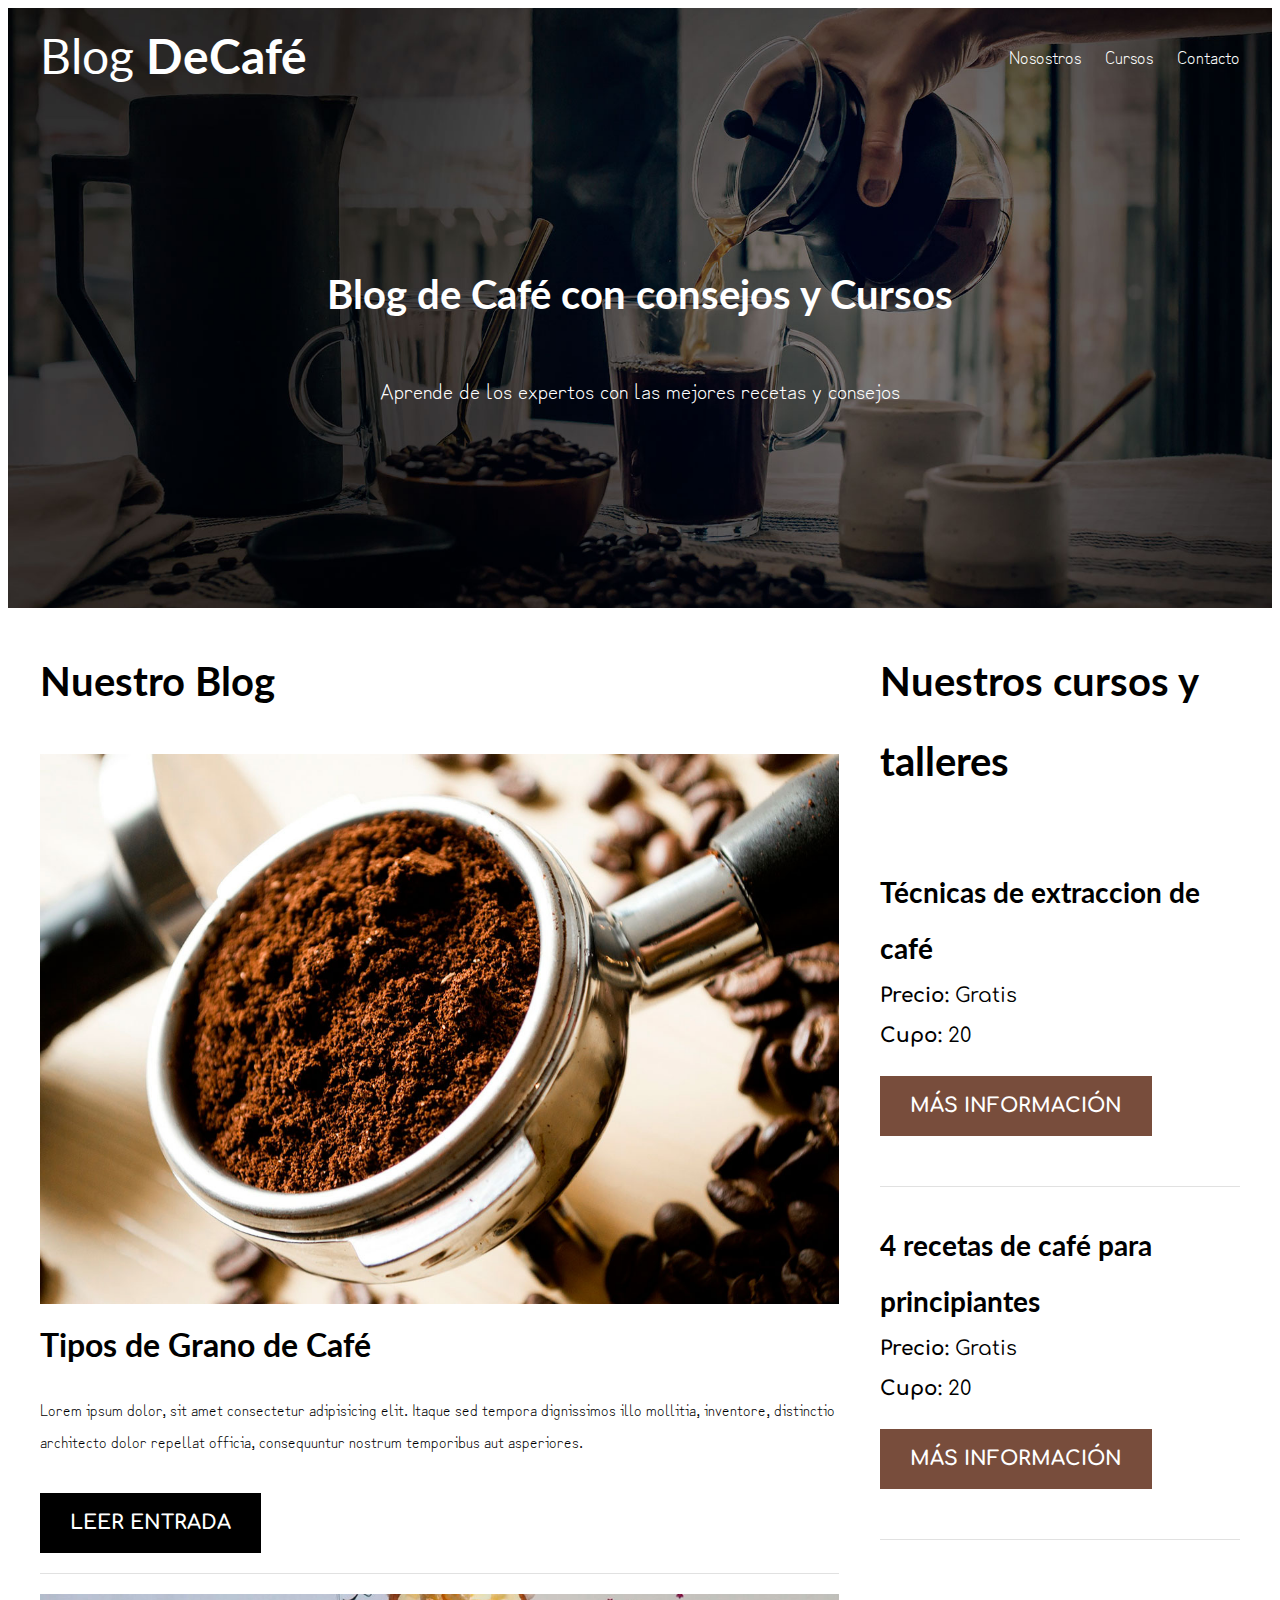
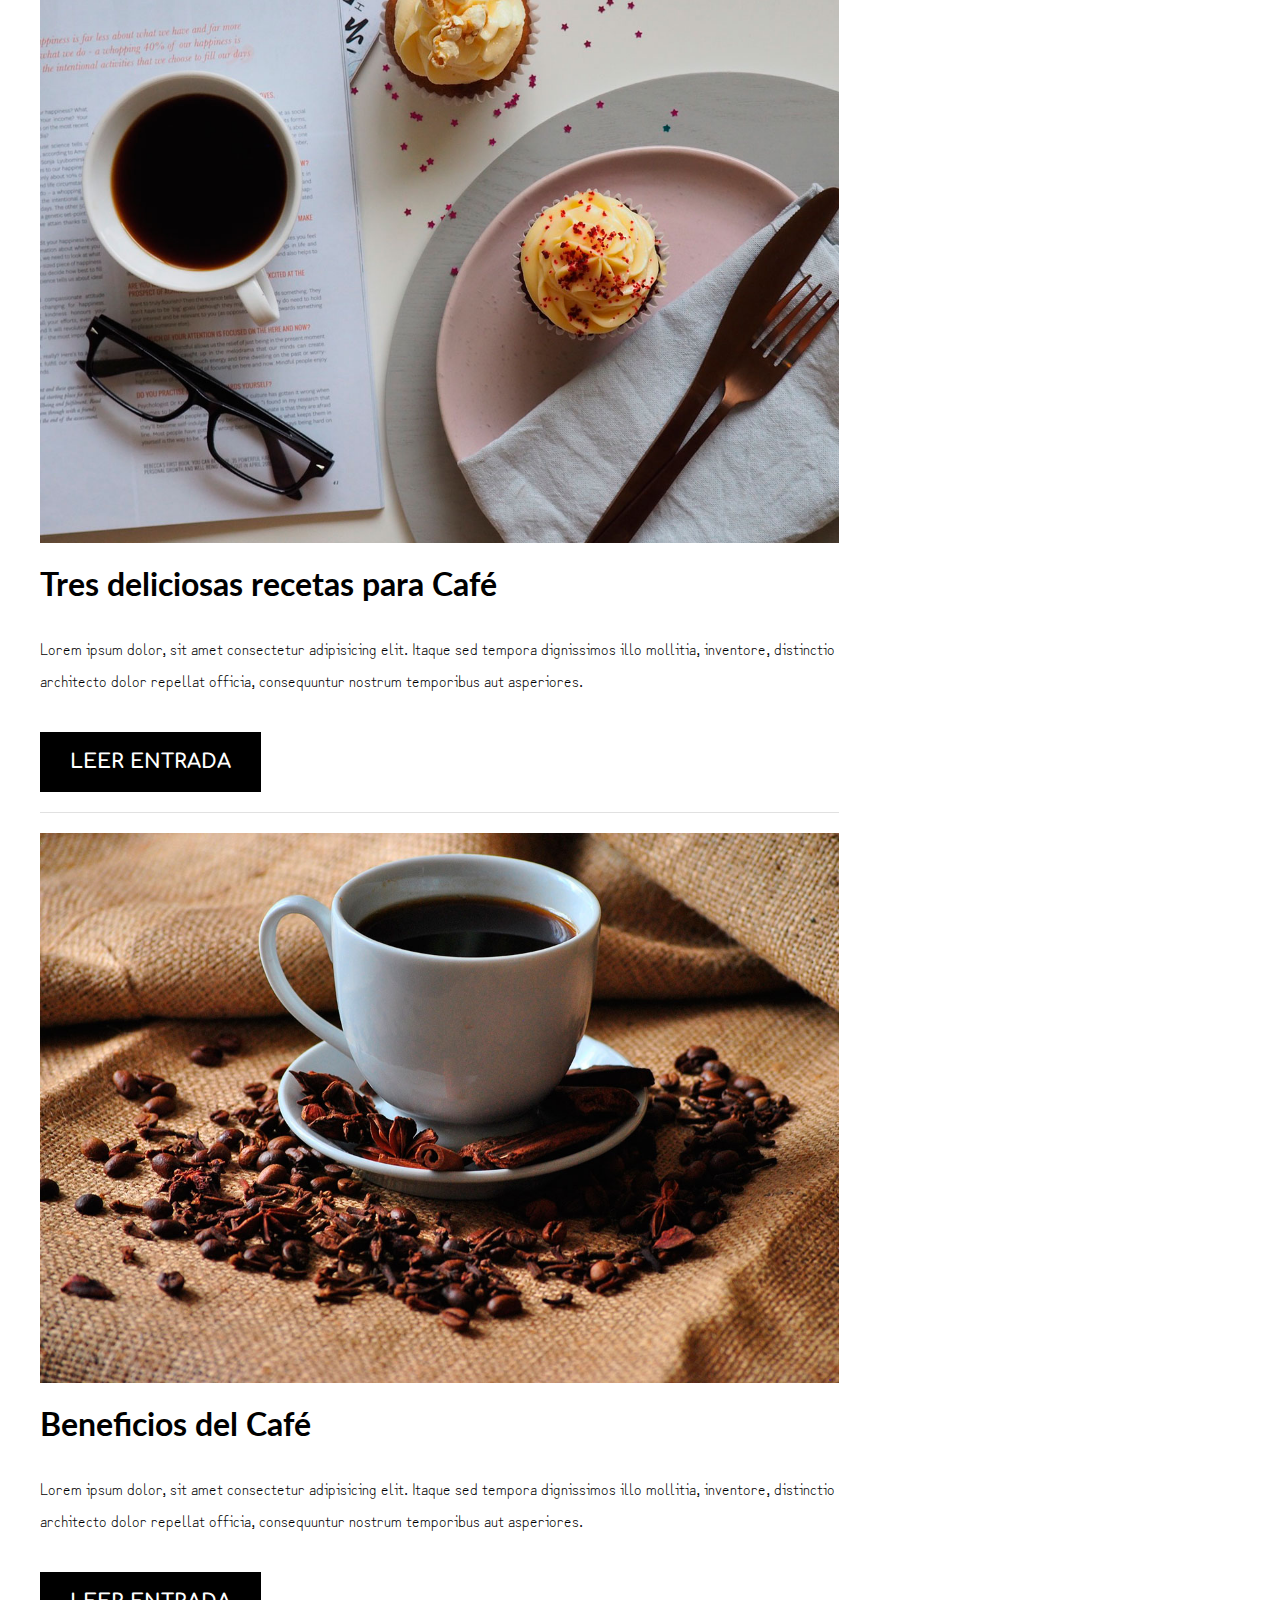
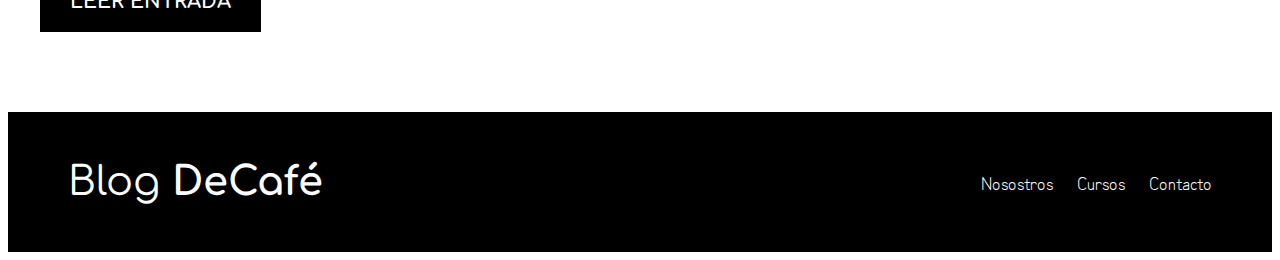
<file: index.html>
<!DOCTYPE html>
<html lang="en">

<head>
    <meta charset="UTF-8">
    <meta http-equiv="X-UA-Compatible" content="IE=edge">
    <meta name="viewport" content="width=device-width, initial-scale=1.0">
    <title>Blog de Café</title>
    <link rel="preconnect" href="https://fonts.googleapis.com">
    <link rel="preconnect" href="https://fonts.gstatic.com" crossorigin>
    <link
        href="https://fonts.googleapis.com/css2?family=Comfortaa:wght@300;400;500;600;700&family=Lato:wght@300;700;900&family=Zen+Kurenaido&display=swap"
        rel="stylesheet">
    <link rel="stylesheet" href="Css/estilos.css">
</head>

<body>

    <header class="site-header">
        <div class="contenedor">
            <div class="barra">
                <a href="/">
                    <h1 class="no-margin">Blog <span>DeCafé</span></h1>
                </a>
                <nav class="navegacion">
                    <a href="nosotros.html">Nosostros</a>
                    <a href="cursos.html">Cursos</a>
                    <a href="contacto.html">Contacto</a>
                </nav>
            </div>
            <!--Cierra la barra-->

            <div class="texto-header">
                <h2>Blog de Café con consejos y Cursos </h2>
                <p class="no-margin">Aprende de los expertos con las mejores recetas y consejos</p>
            </div>

        </div>
        <!--Cierra el contenedor-->
    </header>

    <div class="contenido-principal contenedor">
        <main class="blog">
            <h2>Nuestro Blog</h2>
            <article class="entrada-blog">
                <div class="imagen">
                    <img src="img/blog1.jpg" alt="Imagen blog">
                </div>
                <!--Imagen-->
                <div class="contenido-blog">
                    <h3 class="no-margin">Tipos de Grano de Café</h3>
                    <p>Lorem ipsum dolor, sit amet consectetur adipisicing elit. Itaque sed tempora dignissimos illo
                        mollitia, inventore, distinctio architecto dolor repellat officia, consequuntur nostrum
                        temporibus aut asperiores.</p>
                    <a href="entrada.html" class="btn btn-primario">Leer entrada</a>
                </div>
            </article>

            <article class="entrada-blog">
                <div class="imagen">
                    <img src="img/blog2.jpg" alt="Imagen blog">
                </div>
                <!--Imagen-->
                <div class="contenido-blog">
                    <h3 class="no-margin">Tres deliciosas recetas para Café</h3>
                    <p>Lorem ipsum dolor, sit amet consectetur adipisicing elit. Itaque sed tempora dignissimos illo
                        mollitia, inventore, distinctio architecto dolor repellat officia, consequuntur nostrum
                        temporibus aut asperiores.</p>
                    <a href="entrada.html" class="btn btn-primario">Leer entrada</a>
                </div>
            </article>

            <article class="entrada-blog">
                <div class="imagen">
                    <img src="img/blog3.jpg" alt="Imagen blog">
                </div>
                <!--Imagen-->
                <div class="contenido-blog">
                    <h3 class="no-margin">Beneficios del Café</h3>
                    <p>Lorem ipsum dolor, sit amet consectetur adipisicing elit. Itaque sed tempora dignissimos illo
                        mollitia, inventore, distinctio architecto dolor repellat officia, consequuntur nostrum
                        temporibus aut asperiores.</p>
                    <a href="entrada.html" class="btn btn-primario">Leer entrada</a>
                </div>
            </article>
        </main>

        <aside class="cursos">
            <h2>Nuestros cursos y talleres</h2>
            <ul class="cursos-lista">
                <li class="curso">
                    <h4 class="no-margin">Técnicas de extraccion de café</h4>
                    <p class="no-margin">Precio: <span>Gratis</span></p>
                    <p class="no-margin">Cupo: <span>20</span></p>
                    <a href="cursos.html" class="btn btn-secundario">Más información</a>
                </li>

                <li class="curso">
                    <h4 class="no-margin">4 recetas de café para principiantes </h4>
                    <p class="no-margin">Precio: <span>Gratis</span></p>
                    <p class="no-margin">Cupo: <span>20</span></p>
                    <a href="cursos.html" class="btn btn-secundario">Más información</a>
                </li>
            </ul>
        </aside>
    </div>
    <!--Contenido principal-->

    <footer class="site-footer">
        <div class="contenedor">
            <div class="barra">
                <p class="no-margin">Blog <span>DeCafé</span></p>

                <nav class="navegacion">
                    <a href="nosotros.html">Nosostros</a>
                    <a href="cursos.html">Cursos</a>
                    <a href="contacto.html">Contacto</a>
                </nav>
            </div>
        </div>
    </footer>
</body>

</html>
</file>
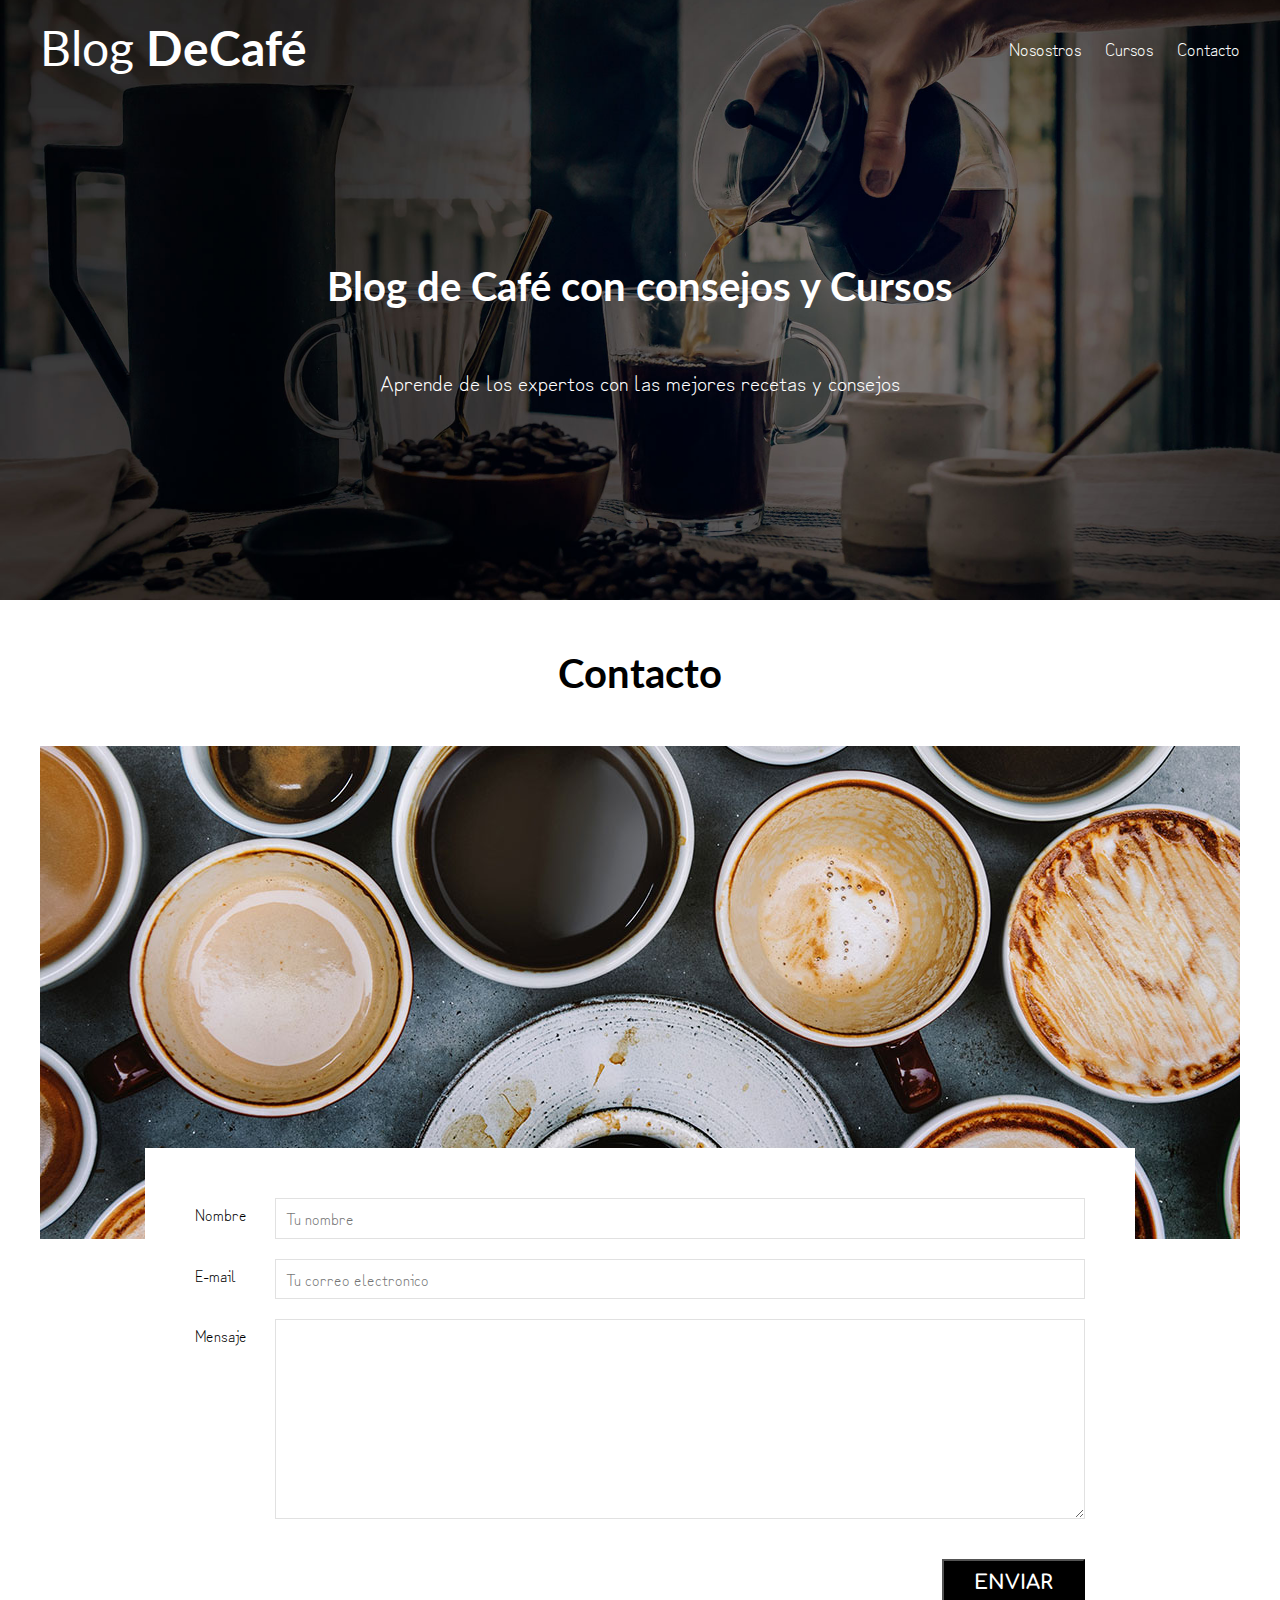
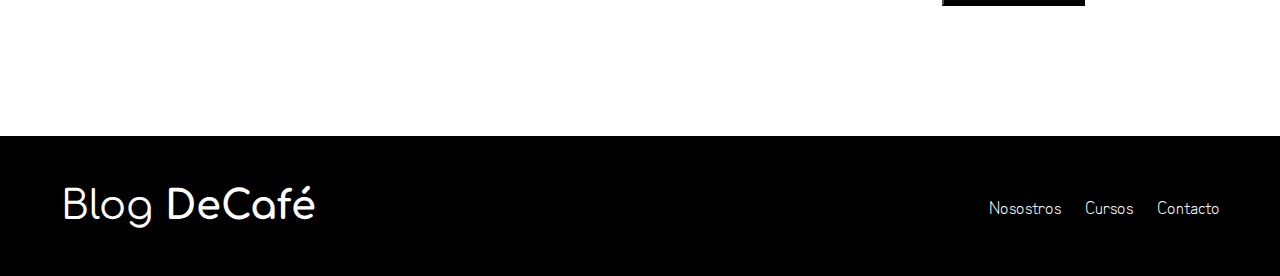
<file: contacto.html>
<!DOCTYPE html>
<html lang="en">

<head>
    <meta charset="UTF-8">
    <meta http-equiv="X-UA-Compatible" content="IE=edge">
    <meta name="viewport" content="width=device-width, initial-scale=1.0">
    <title>Blog de Café</title>
    <link rel="preconnect" href="https://fonts.googleapis.com">
    <link rel="preconnect" href="https://fonts.gstatic.com" crossorigin>
    <link
        href="https://fonts.googleapis.com/css2?family=Comfortaa:wght@300;400;500;600;700&family=Lato:wght@300;700;900&family=Zen+Kurenaido&display=swap"
        rel="stylesheet">
    <link rel="stylesheet" href="Css/normalize.css">
    <link rel="stylesheet" href="Css/estilos.css">
</head>

<body>

    <header class="site-header">
        <div class="contenedor">
            <div class="barra">
                <a href="/">
                    <h1 class="no-margin">Blog <span>DeCafé</span></h1>
                </a>
                <nav class="navegacion">
                    <a href="nosotros.html">Nosostros</a>
                    <a href="cursos.html">Cursos</a>
                    <a href="contacto.html">Contacto</a>
                </nav>
            </div>
            <!--Cierra la barra-->

            <div class="texto-header">
                <h2>Blog de Café con consejos y Cursos </h2>
                <p class="no-margin">Aprende de los expertos con las mejores recetas y consejos</p>
            </div>

        </div>
        <!--Cierra el contenedor-->
    </header>

    <main class="contenedor">
        <h2 class="centrar-texto">Contacto</h2>

        <div class="grid centrar-columnas">
            <div class="columnas-12">
                <img src="img/contacto.jpg" alt="Imagen Contacto">
            </div>

            <div class="columnas-10 formulario-contacto">
                <form action="#">
                    <div class="campo">
                        <label for="nombre">Nombre</label>
                        <input type="text" id="nombre" placeholder="Tu nombre">
                    </div>
                    <div class="campo">
                        <label for="email">E-mail</label>
                        <input type="text" id="email" placeholder="Tu correo electronico">
                    </div>
                    <div class="campo mensaje">
                        <label for="mensaje">Mensaje</label>
                        <textarea id="mensaje"></textarea>
                    </div>
                    <div class="campo enviar">
                        <input type="submit" value="Enviar" class="btn btn-primario">
                    </div>
                </form>
            </div>
        </div>
    </main>


    <footer class="site-footer">
        <div class="contenedor">
            <div class="barra">
                <p class="no-margin">Blog <span>DeCafé</span></p>

                <nav class="navegacion">
                    <a href="nosotros.html">Nosostros</a>
                    <a href="cursos.html">Cursos</a>
                    <a href="contacto.html">Contacto</a>
                </nav>
            </div>
        </div>
    </footer>
</body>

</html>
</file>
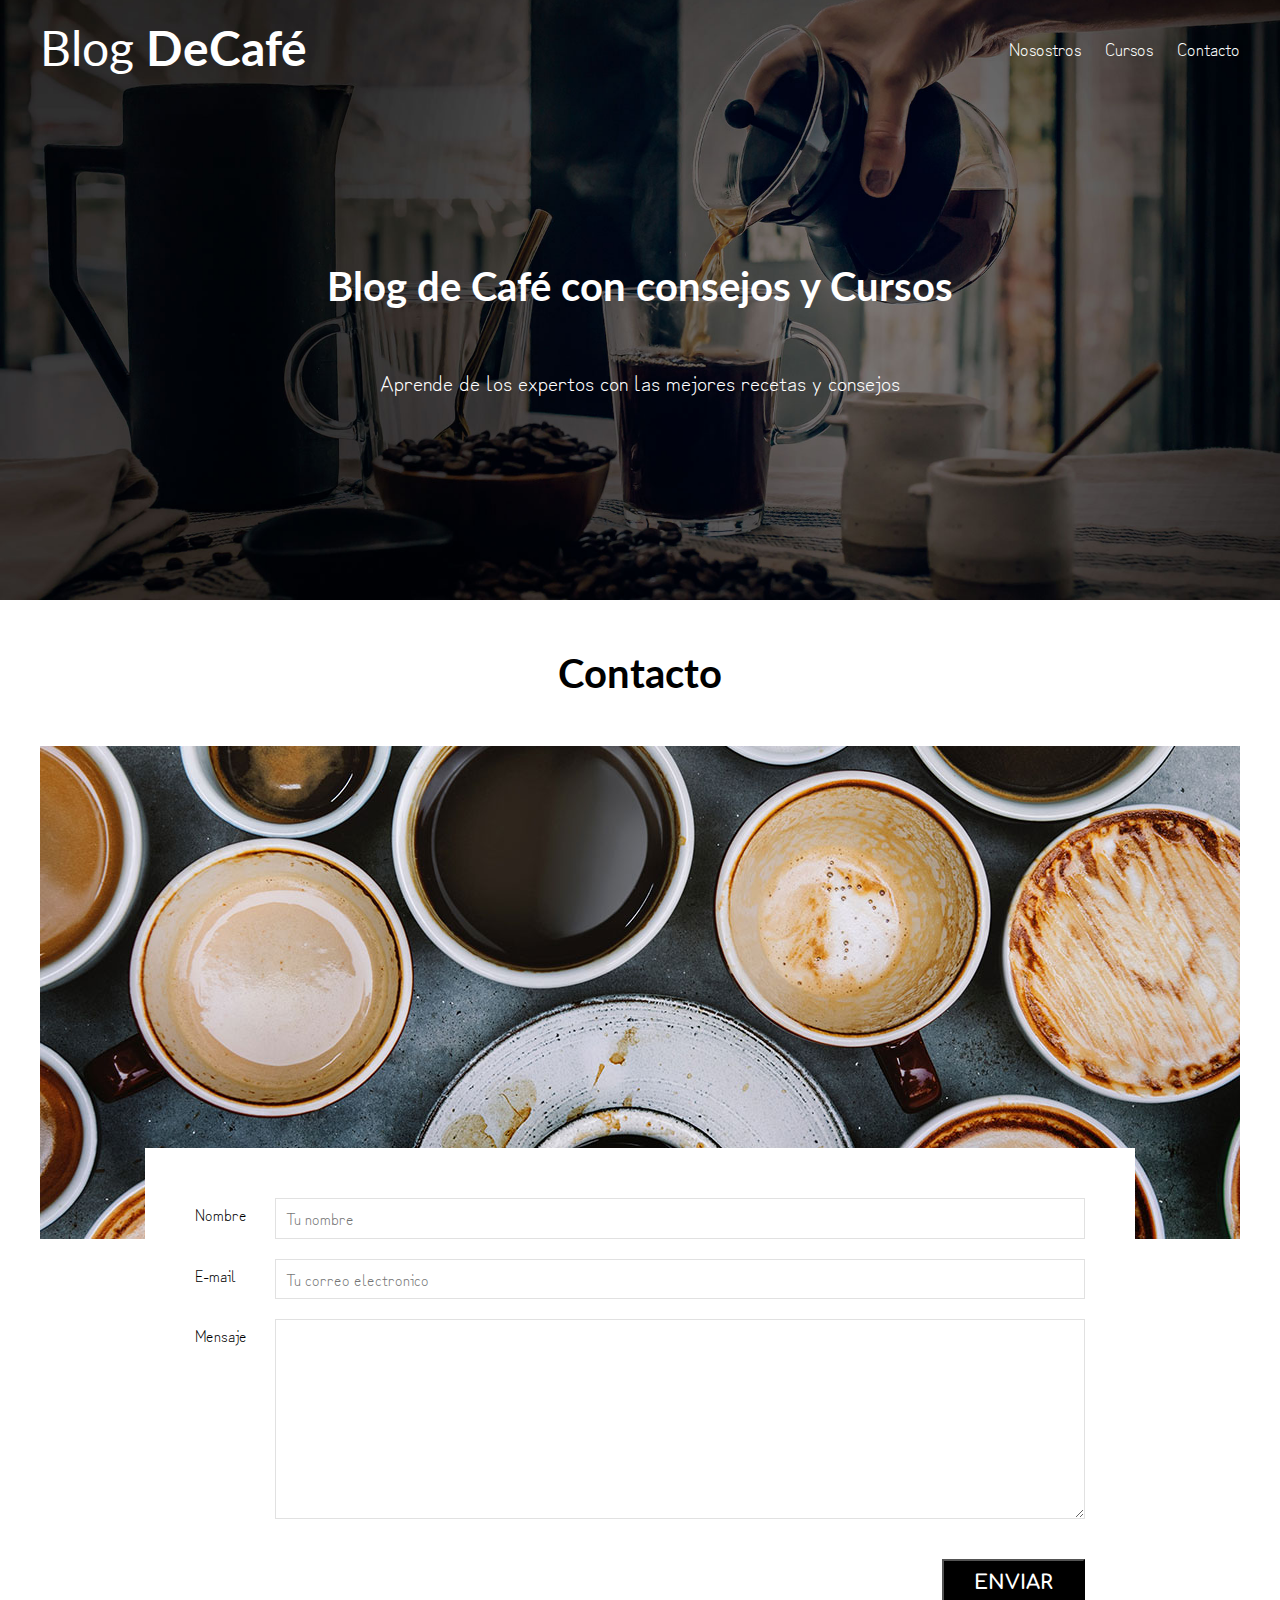
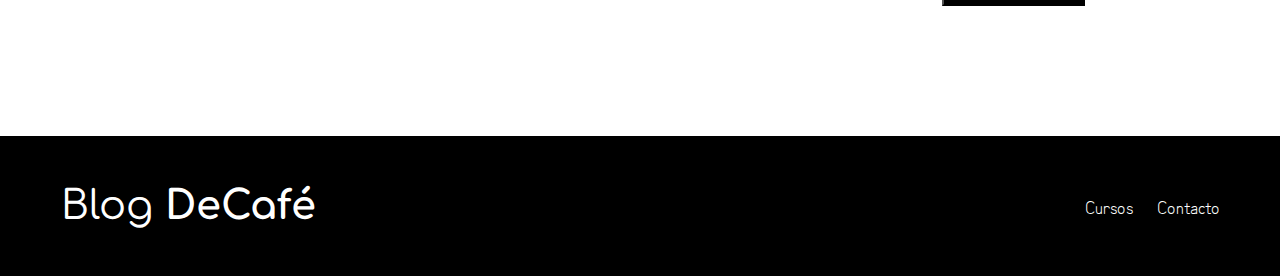
<file: contactos1.html>
<!DOCTYPE html>
<html lang="en">

<head>
    <meta charset="UTF-8">
    <meta http-equiv="X-UA-Compatible" content="IE=edge">
    <meta name="viewport" content="width=device-width, initial-scale=1.0">
    <title>Blog de Café</title>
    <link rel="preconnect" href="https://fonts.googleapis.com">
    <link rel="preconnect" href="https://fonts.gstatic.com" crossorigin>
    <link
        href="https://fonts.googleapis.com/css2?family=Comfortaa:wght@300;400;500;600;700&family=Lato:wght@300;700;900&family=Zen+Kurenaido&display=swap"
        rel="stylesheet">
    <link rel="stylesheet" href="Css/normalize.css">
    <link rel="stylesheet" href="Css/estilos.css">
</head>

<body>

    <header class="site-header">
        <div class="contenedor">
            <div class="barra">
                <a href="/">
                    <h1 class="no-margin">Blog <span>DeCafé</span></h1>
                </a>
                <nav class="navegacion">
                    <a href="nosotros.html">Nosostros</a>
                    <a href="cursos.html">Cursos</a>
                    <a href="contacto.html">Contacto</a>
                </nav>
            </div>
            <!--Cierra la barra-->

            <div class="texto-header">
                <h2>Blog de Café con consejos y Cursos </h2>
                <p class="no-margin">Aprende de los expertos con las mejores recetas y consejos</p>
            </div>

        </div>
        <!--Cierra el contenedor-->
    </header>

    <main class="contenedor">
        <h2 class="centrar-texto">Contacto</h2>

        <div class="grid centrar-columnas">
            <div class="columnas-12">
                <img src="img/contacto.jpg" alt="Imagen Contacto">
            </div>

            <div class="columnas-10 formulario-contacto">
                <form action="#">
                    <div class="campo">
                        <label for="nombre">Nombre</label>
                        <input type="text" id="nombre" placeholder="Tu nombre">
                    </div>
                    <div class="campo">
                        <label for="email">E-mail</label>
                        <input type="text" id="email" placeholder="Tu correo electronico">
                    </div>
                    <div class="campo mensaje">
                        <label for="mensaje">Mensaje</label>
                        <textarea id="mensaje"></textarea>
                    </div>
                    <div class="campo enviar">
                        <input type="submit" value="Enviar" class="btn btn-primario">
                    </div>
                </form>
            </div>
        </div>
    </main>


    <footer class="site-footer">
        <div class="contenedor">
            <div class="barra">
                <p class="no-margin">Blog <span>DeCafé</span></p>

                <nav class="navegacion">

                    <a href="cursos.html">Cursos</a>
                    <a href="contacto.html">Contacto</a>
                </nav>
            </div>
        </div>
    </footer>
<div class="hola2">
    
</div>
</body>

</html>
</file>
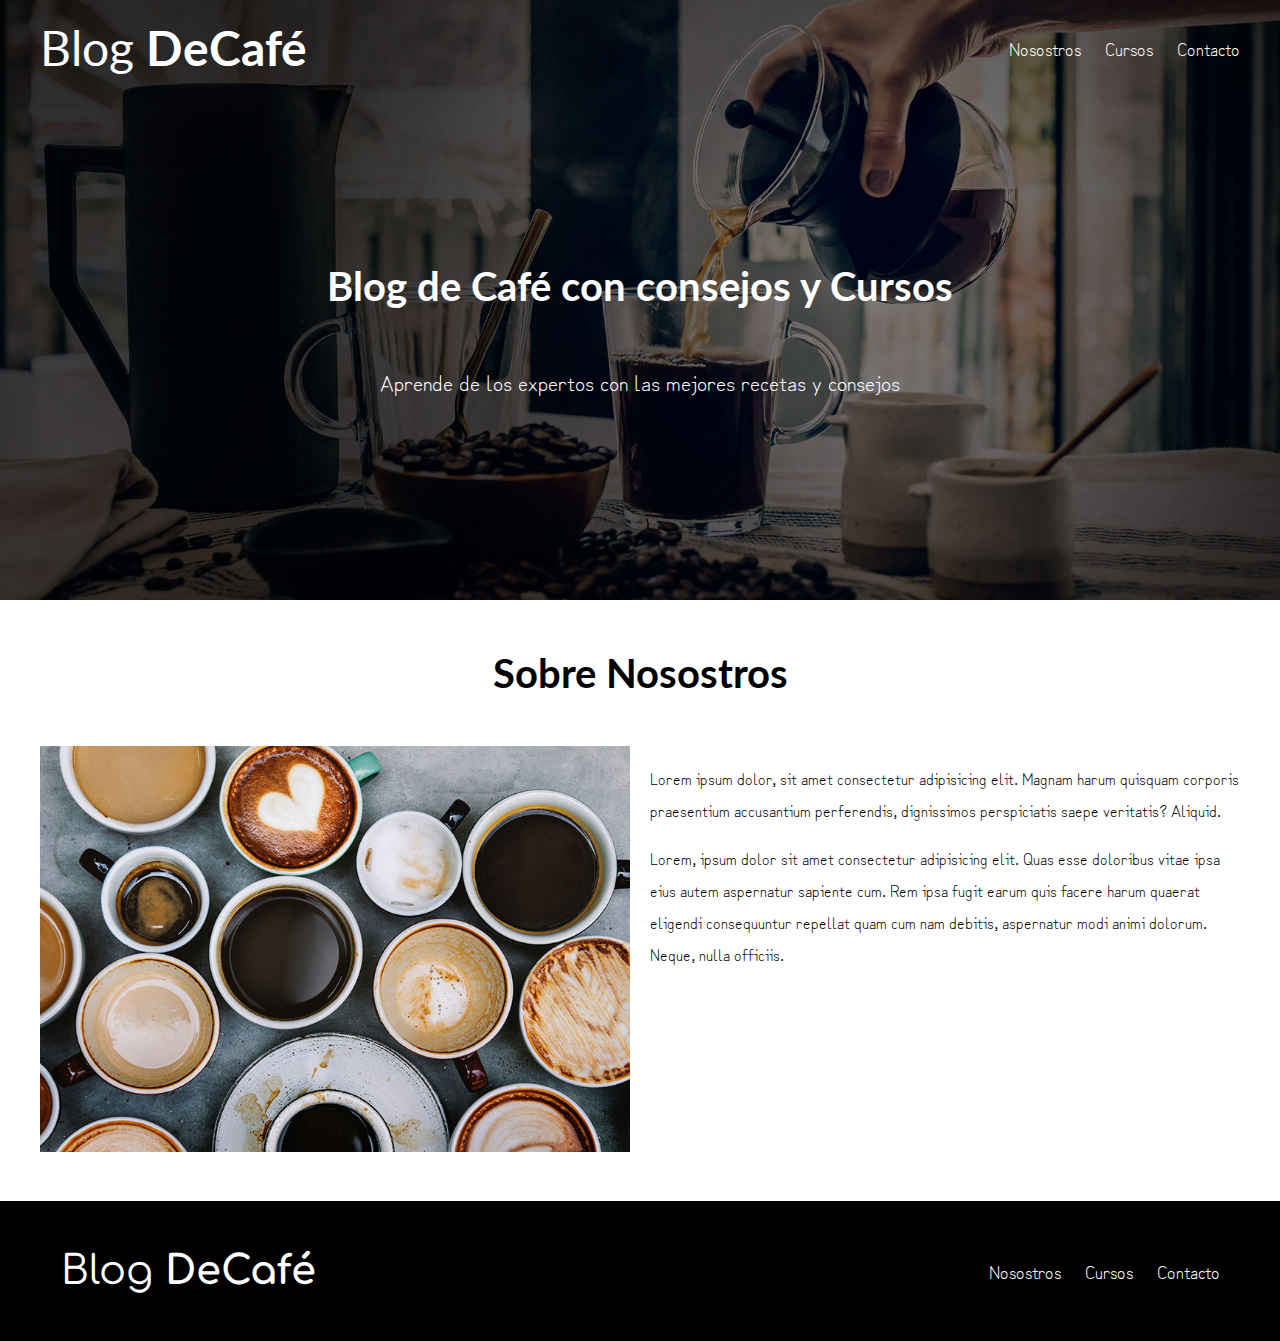
<file: nosotros.html>
<!DOCTYPE html>
<html lang="en">

<head>
    <meta charset="UTF-8">
    <meta http-equiv="X-UA-Compatible" content="IE=edge">
    <meta name="viewport" content="width=device-width, initial-scale=1.0">
    <title>Blog de Café</title>
    <link rel="preconnect" href="https://fonts.googleapis.com">
    <link rel="preconnect" href="https://fonts.gstatic.com" crossorigin>
    <link
        href="https://fonts.googleapis.com/css2?family=Comfortaa:wght@300;400;500;600;700&family=Lato:wght@300;700;900&family=Zen+Kurenaido&display=swap"
        rel="stylesheet">
    <link rel="stylesheet" href="Css/normalize.css">
    <link rel="stylesheet" href="Css/estilos.css">
</head>

<body>

    <header class="site-header">
        <div class="contenedor">
            <div class="barra">
                <a href="/">
                    <h1 class="no-margin">Blog <span>DeCafé</span></h1>
                </a>
                <nav class="navegacion">
                    <a href="nosotros.html">Nosostros</a>
                    <a href="cursos.html">Cursos</a>
                    <a href="contacto.html">Contacto</a>
                </nav>
            </div>
            <!--Cierra la barra-->

            <div class="texto-header">
                <h2>Blog de Café con consejos y Cursos </h2>
                <p class="no-margin">Aprende de los expertos con las mejores recetas y consejos</p>
            </div>

        </div>
        <!--Cierra el contenedor-->
    </header>

    <main class="contenedor">
        <h2 class="centrar-texto">Sobre Nosostros</h2>
        <div class="grid">
            <div class="columnas-6">
                <img src="img/nosotros.jpg" alt="">
            </div>
            <div class="columnas-6">
                <p>Lorem ipsum dolor, sit amet consectetur adipisicing elit. Magnam harum quisquam corporis praesentium
                    accusantium perferendis, dignissimos perspiciatis saepe veritatis? Aliquid.</p>
                <p>Lorem, ipsum dolor sit amet consectetur adipisicing elit. Quas esse doloribus vitae ipsa eius autem
                    aspernatur sapiente cum. Rem ipsa fugit earum quis facere harum quaerat eligendi consequuntur
                    repellat quam cum nam debitis, aspernatur modi animi dolorum. Neque, nulla officiis.</p>
            </div>
        </div>
    </main>


    <footer class="site-footer">
        <div class="contenedor">
            <div class="barra">
                <p class="no-margin">Blog <span>DeCafé</span></p>

                <nav class="navegacion">
                    <a href="nosotros.html">Nosostros</a>
                    <a href="cursos.html">Cursos</a>
                    <a href="contacto.html">Contacto</a>
                </nav>
            </div>
        </div>
    </footer>
    <script>Hola</script>
</body>

</html>
</file>
<file: Css/estilos.css>
html {
  box-sizing: border-box;
  font-size: 62.5%; /* 1rem = 10px*/
}
*,
*:before,
*:after {
  box-sizing: inherit;
}

body {
  font-family: "Comfortaa", cursive;
  font-family: "Zen Kurenaido", sans-serif;
  font-size: 1.6rem;
  line-height: 2;
}

/*Globales*/

.contenedor {
  max-width: 1200px;
  width: 95%;
  margin: 0 auto;
}

h1,
h2,
h3,
h4 {
  font-family: "Lato", sans-serif;
}

h1 {
  font-size: 4.8rem;
}

h2 {
  font-size: 4rem;
  line-height: 1. 2;
}

h3 {
  font-size: 3.2rem;
}

h4 {
  font-size: 2.8rem;
}

img {
  max-width: 100%;
}

/*Utilidades*/

.centrar-texto {
  text-align: center;
}

.no-margin {
  margin: 0;
}

/*Grid*/

@media (min-width: 768px){
    .grid{
        display: flex;
        justify-content: space-between;
        flex-wrap: wrap;
    }
    .centrar-columnas{
        justify-content: center;
    }
    .columnas-4{
        flex: 0 0 calc(33.3% - 1rem);
    }
    .columnas-6{
        flex: 0 0 calc(50% - 1rem)
    }
    .columnas-8{
        flex: 0 0 calc(66.6% - 1rem);
    }
    .columnas-10{
        flex: 0 0 calc(83.3% - 1rem);
    }
    .columnas-12{
        flex: 0 0 100%;
    }
}

/*Botones*/

.btn{
    display: block;
    text-align: center;
    padding: 1rem 3rem;
    margin: 2rem 0;
    color: #fff;
    text-decoration: none;
    font-family: 'Comfortaa';
    font-weight: 700;
    text-transform: uppercase;
    font-size: 2rem;
    flex: 0 0 100%;
}

.btn:hover{
    cursor: pointer;
}

@media (min-width: 768px){
    .btn{
        display: inline-block;
        flex: 0 0 auto;
    }
}

.btn-primario{
    background: #000;
}

.btn-secundario{
background: #784d3c;
}

/* Header */

@media (min-width: 768px) {
  .barra {
    display: flex;
    justify-content: space-between;
    align-items: center;
  }
}

.site-header {
  background-image: url(../img/banner.jpg);
  background-repeat: no-repeat;
  background-position: center center;
  background-size: cover;
  height: 60rem;
}

.site-header a {
  color: #fff;
  text-decoration: none;
}

.site-header h1 {
  text-align: center;
  font-weight: 400;
}

.site-header h1 span {
  font-weight: 700;
}

/*Navegación*/

.navegacion a {
  text-align: center;
  display: block;
  font-size: 1.8rem;
  color: #fff;
  text-decoration: none;
}

@media (min-width: 768px) {
  .navegacion a {
    display: inline;
    margin-right: 2rem;
  }

  .navegacion a:last-of-type {
    margin: 0;
  }
}
/*Header texto*/

.texto-header {
  color: #fff;
  text-align: center;
  margin-top: 5rem;
}

@media (min-width: 768px) {
  .texto-header {
    margin-top: 15rem;
  }
}

.texto-header p {
  font-size: 2.2rem;
}


/* Contenido principal HOME*/

.contenido-principal{
    display: flex;
    flex-wrap: wrap ;
}

.blog,
.cursos{
    flex: 0 0 100%;
}

.cursos{
    order: -1;
}

@media (min-width: 768px){
    .contenido-principal{
        justify-content: space-between;
    }
    .blog{
        flex-basis: 66.6%;
        order: -1;
    }
    .cursos{
        flex-basis: calc(33.3% - 4rem);
    }
}

.entrada-blog{
    margin-bottom: 2rem;
    border-bottom: 1px solid #e1e1e1;
}

.entrada-blog:last-of-type{
    border: none;
}


/*Opcional*/

/*
.entrada-blog{
    display: flex;
    justify-content: space-between;
}

.entrada-blog .imagen{
    flex: 0 0 40%;
}

.entrada-blog .contenido-blog{
    flex: 0 0 calc(60%-2rem);
}
*/

/* Cursos Lista*/

.cursos-lista{
    padding: 0;
    list-style: none;
}

.curso{
    padding-top: 3rem;
    padding-bottom: 3rem;
    border-bottom: 1px solid #e1e1e1;
}

.curso:last-of-type{
    bottom: none;
}

.curso p{
    font-family: 'Comfortaa';
    font-weight: 700;
    font-size: 2rem;
}

.curso p span,
.curso p.descripcion{
    font-weight: 400;
}

/*Footer*/

.site-footer{
    background-color: #000;
    padding: 3rem;
    margin-top: 4rem;
}

.site-footer p{
    color: #fff;
    font-size: 4rem;
    font-weight: 400;
    font-family: 'Comfortaa';
    text-align: center;
}

.site-footer p span{
    font-weight: 700;
}

/* Contacto */

.formulario-contacto{
    background-color: #fff;   
    padding: 5rem;
}

@media (min-width: 768px){
    .formulario-contacto{
        margin-top: -10rem;
    }
}

.formulario-contacto .campo{
    display: flex;
    justify-content: space-between;
    margin-bottom: 2rem;
}

.formulario-contacto .campo label{
    flex: 0 0 8rem;
}

.formulario-contacto .campo input:not([type="submit"]),
.formulario-contacto textarea{
    flex: 1;
    border: 1px solid #e1e1e1;
    padding: 1rem;
}

.formulario-contacto textarea{
    height: 20rem;
}

.formulario-contacto .enviar{
    display: flex;
    justify-content: flex-end;
}
</file>
